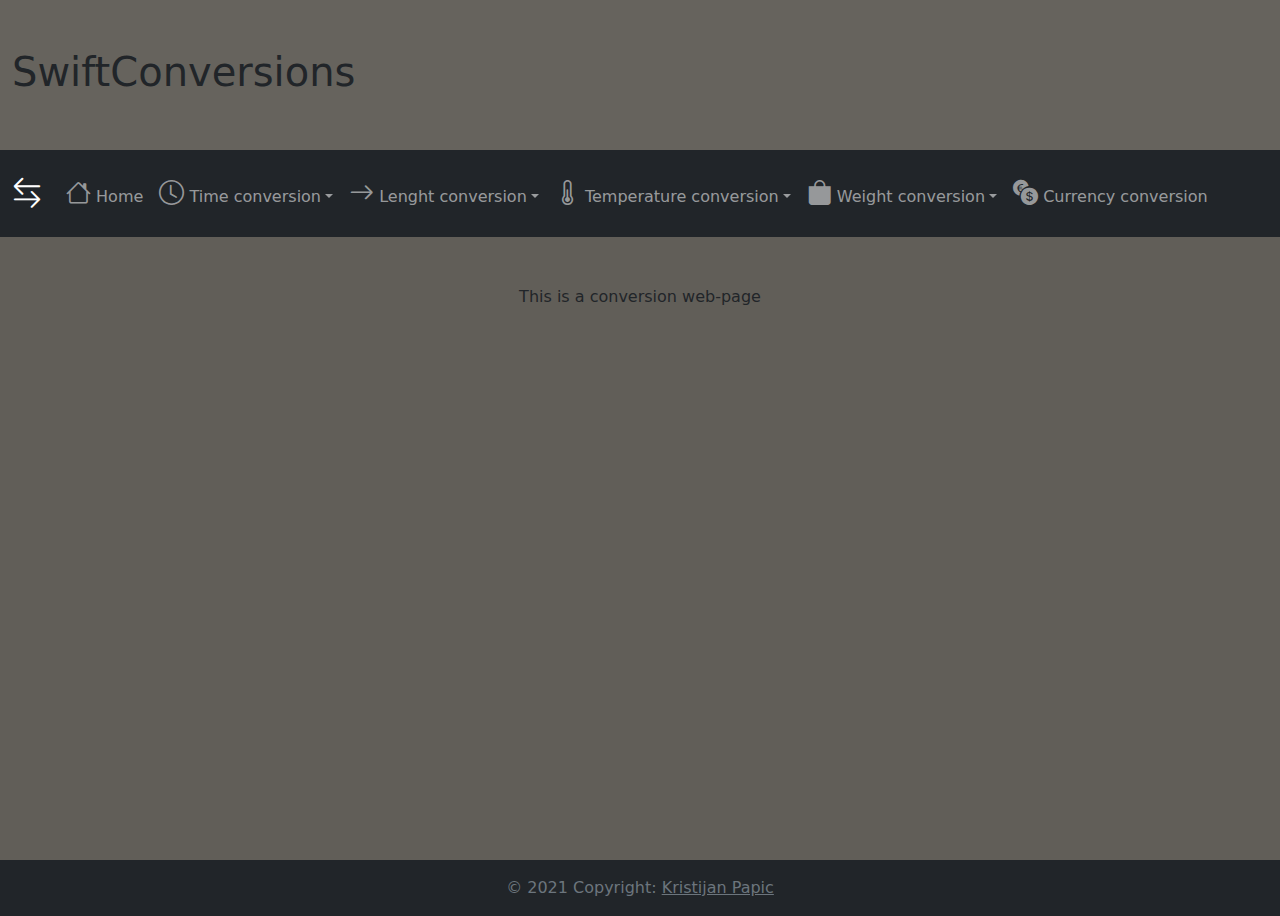
<file: index.html>
<!DOCTYPE html>

<html>
  <head>

    <title>SwiftConversions</title>
    <link
      href="https://cdn.jsdelivr.net/npm/bootstrap@5.1.2/dist/css/bootstrap.min.css"
      rel="stylesheet">
    <link rel="stylesheet" href="style.css">
    <link rel="stylesheet"
      href="https://cdn.jsdelivr.net/npm/bootstrap-icons@1.7.1/font/bootstrap-icons.css">
    <script
      src="https://cdn.jsdelivr.net/npm/bootstrap@5.1.2/dist/js/bootstrap.bundle.min.js"></script>
    <script
      src="https://ajax.googleapis.com/ajax/libs/jquery/3.5.1/jquery.min.js"></script>
  </head>
  <body>
    <div id="page-container">
      <div id="page content">

    <div id="nav-placeholder"></div>

    <script>
      $(function(){
        $("#nav-placeholder").load("nav.html");
      });
    </script>
    <div class="container-fluid mt-5">
      <div class="row">
        <div class="col text-center">
          This is a conversion web-page
        </div>
      </div>
    </div>
      </div>
    </div>

    <div id="footer-placeholder"></div>

    <script>
      $(function(){
        $("#footer-placeholder").load("footer.html");
      });
    </script>
  </body>
</html>
</file>
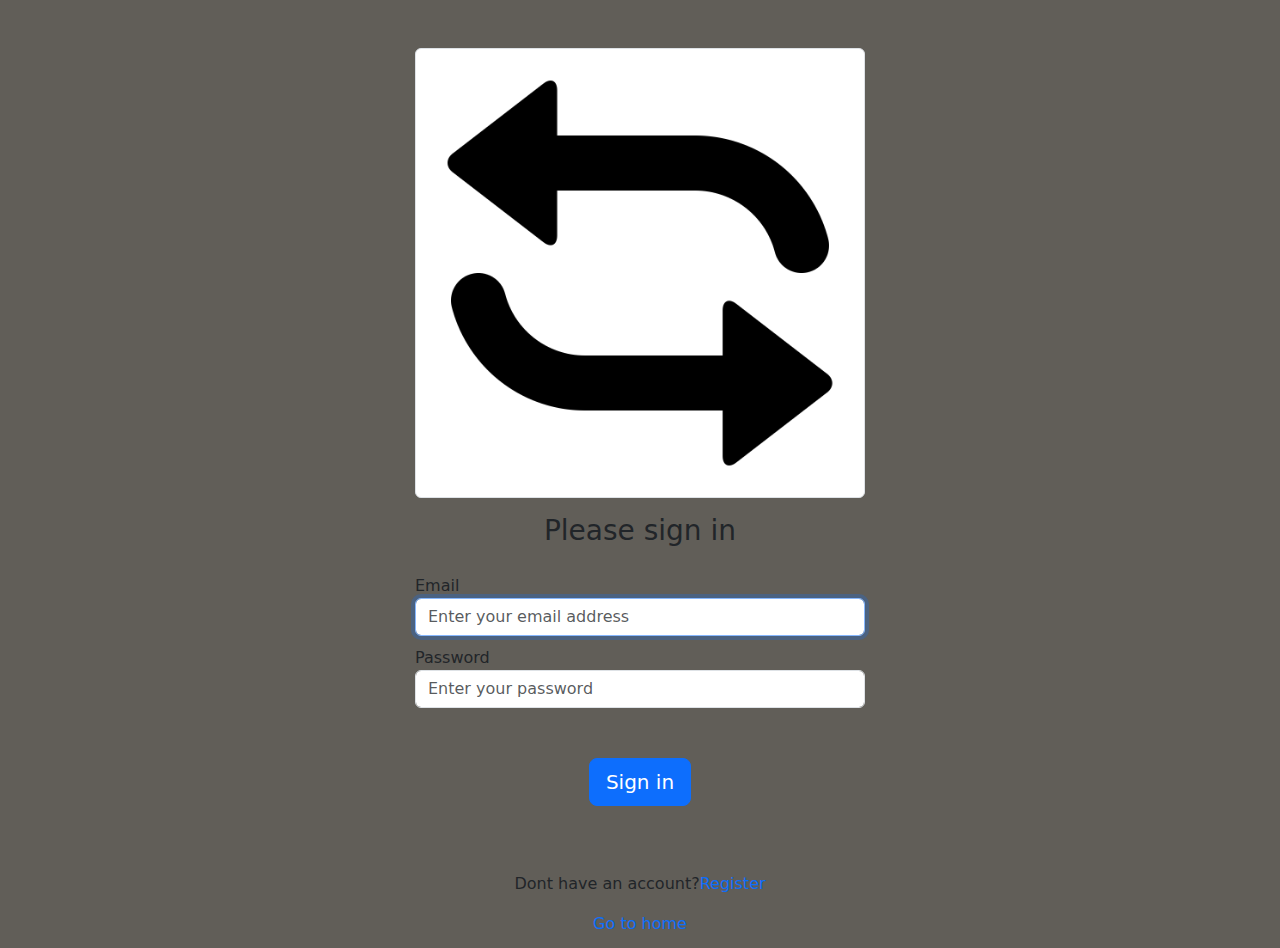
<file: login.html>
<!DOCTYPE html>

<html>
  <head>

    <title>SwiftConversions</title>
    <link
      href="https://cdn.jsdelivr.net/npm/bootstrap@5.1.2/dist/css/bootstrap.min.css"
      rel="stylesheet">
    <link rel="stylesheet" href="style.css">
    <link rel="stylesheet"
      href="https://cdn.jsdelivr.net/npm/bootstrap-icons@1.7.1/font/bootstrap-icons.css">
    <script
      src="https://cdn.jsdelivr.net/npm/bootstrap@5.1.2/dist/js/bootstrap.bundle.min.js"></script>
  </head>
  <body>
    <div class="container-fluid mt-5" id="login_con">
        <form id="form">
          <div class="text-center">
            <img class="img-thumbnail" src="loginlogo.png" id="login_img">
            <h1 class=" h3 mb-3 mt-3 font-weight-normal">Please sign in</h1>
          </div>
           
            <label for="email">Email</label>
            <input type="email" id="email" name="email" class="form-control" placeholder="Enter your email address" required autofocus>
            <label for="password">Password</label>
            <input type="password" id="password" name="password" class="form-control" placeholder="Enter your password" required>
            <div class="text-center">
                <button class="btn btn-lg btn-primary btn-block">Sign in</button>
            </div>
            <div class="mt-3 text-center" id="login_p">
            <p>Dont have an account?<a href="register.html">Register</a></p>
            </div>
            <div class="text-center mt-3">
                <p><a href="/Projekt/index.html">Go to home</a></p>
            </div>
        
            
        </form>
        </div>

  </body>
</html>
</file>
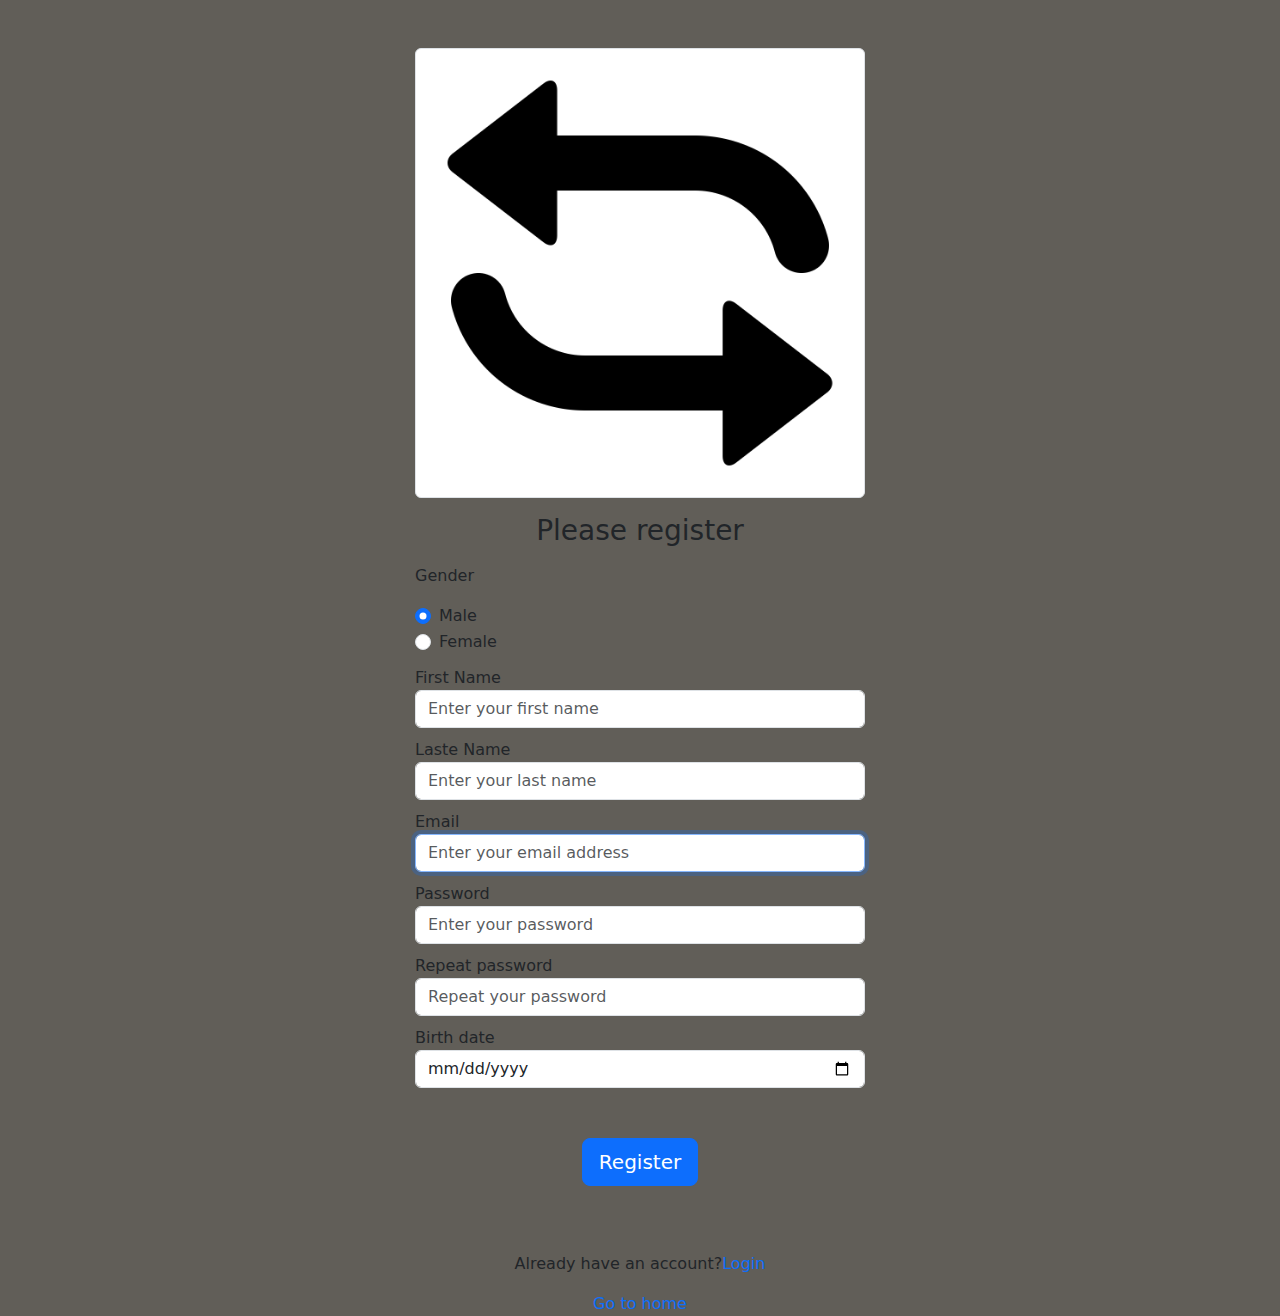
<file: register.html>
<!DOCTYPE html>

<html>
  <head>

    <title>SwiftConversions</title>
    <link
      href="https://cdn.jsdelivr.net/npm/bootstrap@5.1.2/dist/css/bootstrap.min.css"
      rel="stylesheet">
    <link rel="stylesheet" href="style.css">
    <link rel="stylesheet"
      href="https://cdn.jsdelivr.net/npm/bootstrap-icons@1.7.1/font/bootstrap-icons.css">
    <script
      src="https://cdn.jsdelivr.net/npm/bootstrap@5.1.2/dist/js/bootstrap.bundle.min.js"></script>
  </head>
  <body>
      <div class="container-fluid mt-5" id="login_con">
<form id="form">
  <div class="text-center">
    <img class="img-thumbnail" src="loginlogo.png" id="login_img">
    <h1 class=" h3 mb-3 mt-3 font-weight-normal">Please register</h1>
  </div>
    <p class="text-start">Gender</p>
    <div class="form-check text-start">
      <input type="radio" class="form-check-input" id="radio1" name="optradio" value="male" checked>Male
      <label class="form-check-label" for="radio1"></label>
    </div>
    <div class="form-check text-start">
      <input type="radio" class="form-check-input" id="radio2" name="optradio" value="female">Female
      <label class="form-check-label" for="radio2"></label>
    </div>
    <label for="f-name">First Name</label>
    <input type="text" id="f-name" name="f-name" class="form-control" placeholder="Enter your first name" required>
    <label for="l-name">Laste Name</label>
    <input type="text" id="l-name" name="l-name" class="form-control" placeholder="Enter your last name" required>
    <label for="email">Email</label>
    <input type="email" id="email" name="email" class="form-control" placeholder="Enter your email address" required autofocus>
    <label for="password">Password</label>
    <input type="password" id="password" name="password" class="form-control" placeholder="Enter your password" required>
    <label for="repeat_pass">Repeat password</label>
    <input type="password" id="repeat_pass" name="repeat_pass" class="form-control" placeholder="Repeat your password" required>
    <label for="birth_dat">Birth date</label>
    <input type="date" id="birth_dat" name="birth_dat" class="form-control" required>
    <div class="text-center">
        <button class="btn btn-lg btn-primary btn-block">Register</button>
    </div>
    <div class="mt-3 text-center" id="login_p">
    <p>Already have an account?<a href="login.html">Login</a></p>
    </div>
    <div class="text-center mt-3">
      <p><a href="/Projekt/index.html">Go to home</a></p>
  </div>
    
</form>
</div>

  </body>
</html>
</file>
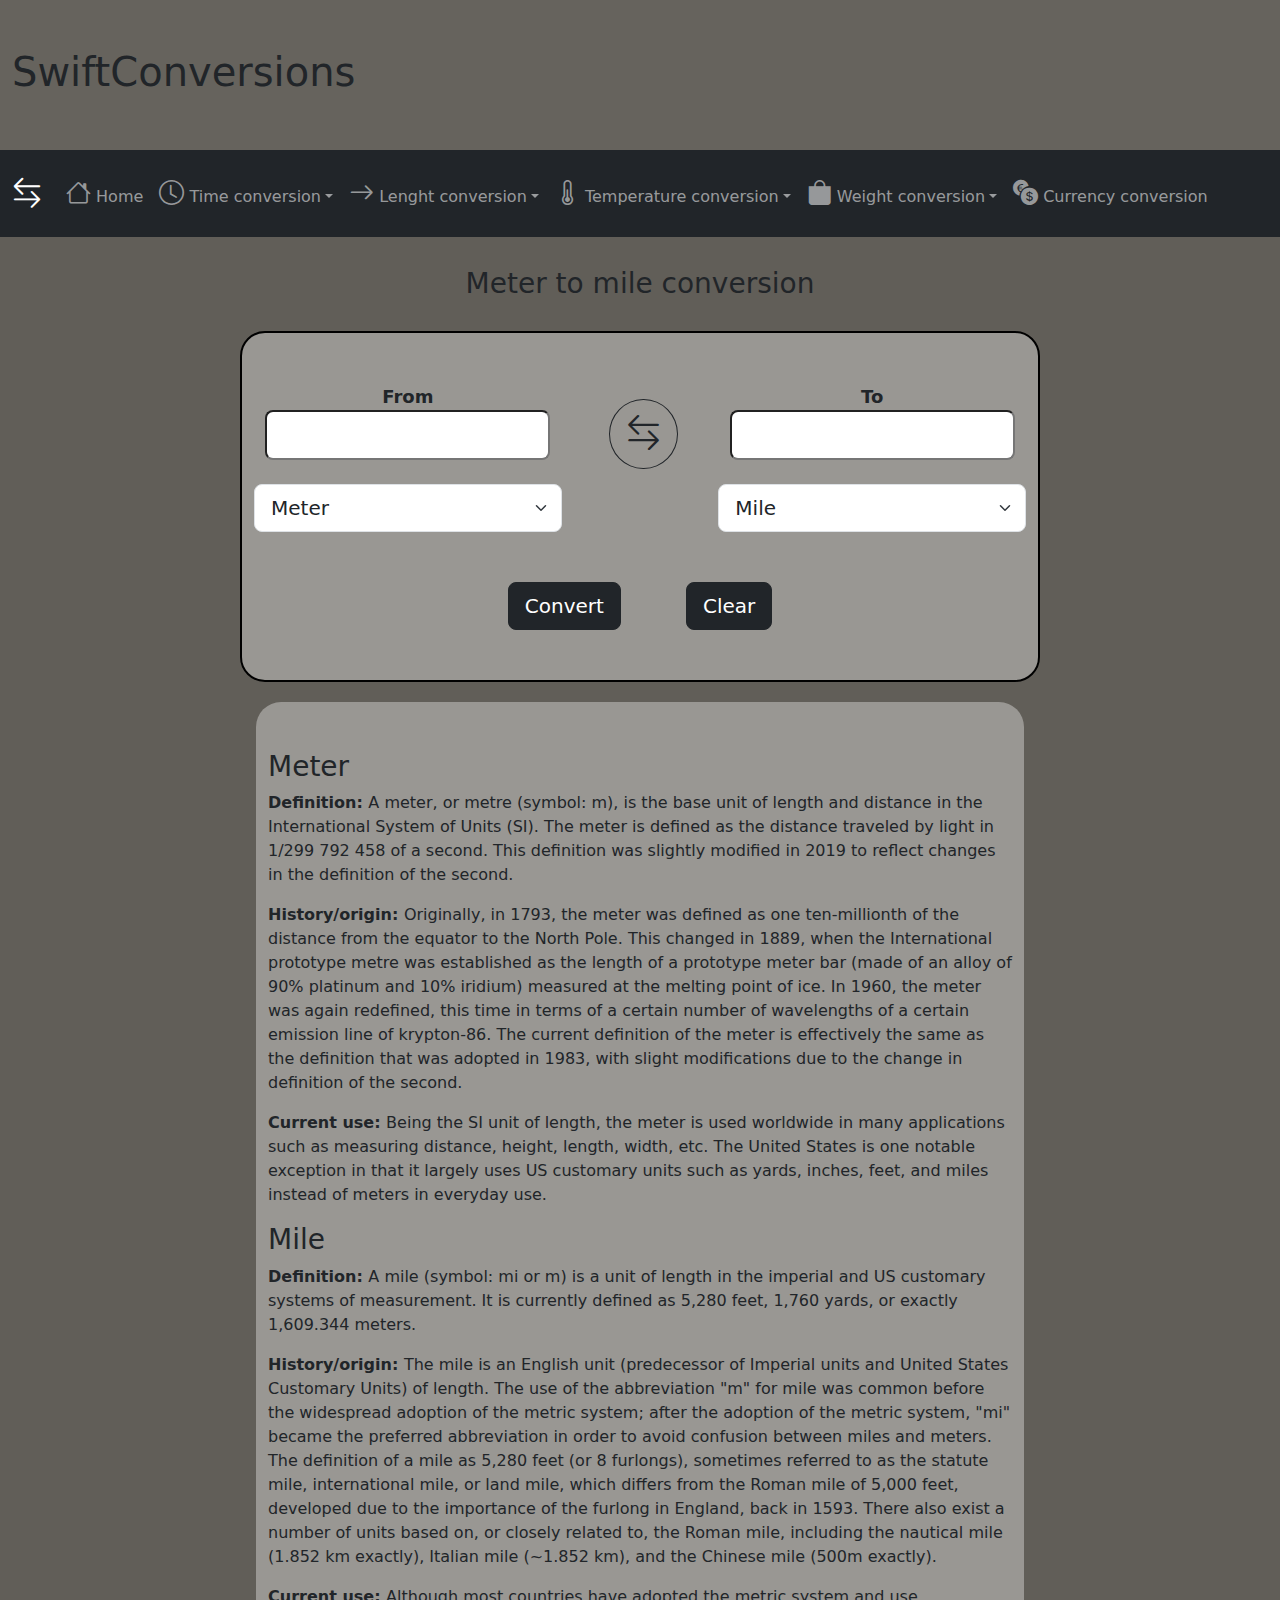
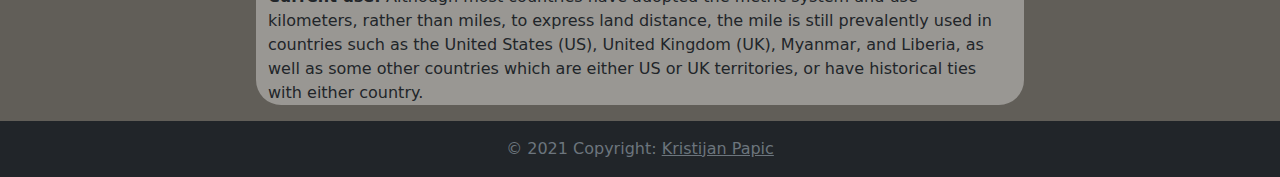
<file: Conversions/Leght/meter-miles.html>
<!DOCTYPE html>

<html>
    <head>
        <title>SwiftConversions</title>
        <link
            href="https://cdn.jsdelivr.net/npm/bootstrap@5.1.2/dist/css/bootstrap.min.css"
            rel="stylesheet">
        <link rel="stylesheet" href="../../style.css">
        <link rel="stylesheet"
            href="https://cdn.jsdelivr.net/npm/bootstrap-icons@1.7.1/font/bootstrap-icons.css">
        <script
            src="https://cdn.jsdelivr.net/npm/bootstrap@5.1.2/dist/js/bootstrap.bundle.min.js"></script>
        <script
            src="https://ajax.googleapis.com/ajax/libs/jquery/3.5.1/jquery.min.js"></script>
        
        <script>
          let previous_left_select = "";
      let previous_right_select = "";
      function left_change(select){
       if(previous_left_select != ""){
        $('#right_select option[value ="' + previous_left_select + '"]').prop("disabled", false);
      }
        $('#right_select option[value ="' + select.value + '"]').prop("disabled", true);
          previous_left_select = select.value;
        }

        function right_change(select){
          if(previous_right_select != ""){
            $('#left_select option[value ="' + previous_right_select + '"]').prop("disabled", false);
          }
          $('#left_select option[value ="' + select.value + '"]').prop("disabled", true);
          previous_right_select = select.value;
        }
          ratio = {m:1, km:1/1000, cm:100, mm:1000, micm:1/1000000, nm:1/1000000000, mile:0.000621371192, yard:1.0936133, foot:3.2808399, inch:39.370078};
          function convert(){
            let left_value = $("#left_input").val();
            let left_select = $("#left_select").val();
            let right_select = $("#right_select").val();
            if(left_select=="m"){
              $("#right_input").val((left_value * ratio[right_select]).toFixed(3));
            }
            else{
              left_value = left_value / ratio[left_select];
              $("#right_input").val((left_value * ratio[right_select]).toFixed(3));
            }
          }

          function reverse(){
            let left_select = $('#left_select').val();
            let right_select = $('#right_select').val();
            $('#left_select').val(right_select);
            $('#right_select').val(left_select);
            let left_value = $('#left_input').val();
            let right_value = $('#right_input').val();
            $('#left_input').val(right_value);
            $('#right_input').val(left_value);
          }
          
        </script>
    </head>
    <body>
      <div id="page-container">
        <div id="page-content">
        <div id="nav-placeholder"></div>

        <script>
      $(function(){
        $("#nav-placeholder").load("../../nav.html");
      });
    </script>
              <div class="row">
                <div class="col text-center">
                  <h3 id="con_title">Meter to mile conversion</h3>
                </div>
              </div>
              <div class="container-sm mx-auto" id="conversion-block">
                <form autocomplete="off" id="con_form">
                  <div class="row">
                    <div class="col-sm-5" align="center">
                      <label class="control-label" for="left_input" id="left_input_label">From</label>
                      <input type="number" class="form-control-lg mb-4" id="left_input">
    
                      <select class="form-select form-select-lg" id="left_select" onchange="left_change(this);">
                        <option selected value="m">Meter</option>
                        <option value="km">Kilometer</option>
                        <option value="cm">Centimeter</option>
                        <option value="mm">Milimeter</option>
                        <option value="micm">Micrometer</option>
                        <option value="nm">NanoMeter</option>
                        <option value="mile">Mile</option>
                        <option value="yard">Yard</option>
                        <option value="foot">Foot</option>
                        <option value="inch">Inch</option>
                      </select>
    
                    </div>
                    <div class="col-sm-2 text-center" id="glyph_col">
                      <button type="button" onclick="reverse();" class="btn btn-lg btn-outline-dark rounded-circle mt-3 ms-3 me-2"><i class="bi bi-arrow-left-right" id="con_glyph"></i></button>
                    </div>
    
                    <div class="col-sm-5" align="center">
                      <label for="right_input" id="right_input_label">To</label>
                      <input type="number" class="form-control-lg mb-4" id="right_input"
                        readonly step=".01">
    
                      <select class="form-select form-select-lg" id="right_select" onchange="right_change(this);">
                        <option value="m">Meter</option>
                        <option value="km">Kilometer</option>
                        <option value="cm">Centimeter</option>
                        <option value="mm">Milimeter</option>
                        <option value="micm">Micrometer</option>
                        <option value="nm">NanoMeter</option>
                        <option selected value="mile">Mile</option>
                        <option value="yard">Yard</option>
                        <option value="foot">Foot</option>
                        <option value="inch">Inch</option>
                      </select>
                    </div>
                  </div>
    
                  <div class="text-center" id="buttons">
                    <button type="button" class="btn btn-dark btn-lg"
                      onclick="convert()">Convert</button>
                    <button type="reset" class="btn btn-dark btn-lg">Clear</button>
                  </div>
                </form>
              </div>
  <div class="container-fluid pt-5" id="con-desc">
    <div>
    <h3>Meter</h3>
    <p>
      <b>Definition: </b>A meter, or metre (symbol: m), is the base unit of length and distance in the International System of Units (SI). The meter is defined as the distance traveled by light in 1/299 792 458 of a second. This definition was slightly modified in 2019 to reflect changes in the definition of the second.
    </p>
    <p>
      <b>History/origin: </b>Originally, in 1793, the meter was defined as one ten-millionth of the distance from the equator to the North Pole. This changed in 1889, when the International prototype metre was established as the length of a prototype meter bar (made of an alloy of 90% platinum and 10% iridium) measured at the melting point of ice. In 1960, the meter was again redefined, this time in terms of a certain number of wavelengths of a certain emission line of krypton-86. The current definition of the meter is effectively the same as the definition that was adopted in 1983, with slight modifications due to the change in definition of the second.
    </p>
    <p>
      <b>Current use: </b>Being the SI unit of length, the meter is used worldwide in many applications such as measuring distance, height, length, width, etc. The United States is one notable exception in that it largely uses US customary units such as yards, inches, feet, and miles instead of meters in everyday use.
    </p>
  </div>
  <div>
    <h3>Mile</h3>
    <p>
      <b>Definition: </b>A mile (symbol: mi or m) is a unit of length in the imperial and US customary systems of measurement. It is currently defined as 5,280 feet, 1,760 yards, or exactly 1,609.344 meters.
    </p>
    <p>
      <b>History/origin: </b>The mile is an English unit (predecessor of Imperial units and United States Customary Units) of length. The use of the abbreviation "m" for mile was common before the widespread adoption of the metric system; after the adoption of the metric system, "mi" became the preferred abbreviation in order to avoid confusion between miles and meters. The definition of a mile as 5,280 feet (or 8 furlongs), sometimes referred to as the statute mile, international mile, or land mile, which differs from the Roman mile of 5,000 feet, developed due to the importance of the furlong in England, back in 1593. There also exist a number of units based on, or closely related to, the Roman mile, including the nautical mile (1.852 km exactly), Italian mile (~1.852 km), and the Chinese mile (500m exactly).
    </p>
    <p>
      <b>Current use: </b> Although most countries have adopted the metric system and use kilometers, rather than miles, to express land distance, the mile is still prevalently used in countries such as the United States (US), United Kingdom (UK), Myanmar, and Liberia, as well as some other countries which are either US or UK territories, or have historical ties with either country.
    </p>
  </div>
  </div>
</div>
</div>  
    


        <div id="footer-placeholder"></div>

        <script>
      $(function(){
        $("#footer-placeholder").load("../../footer.html");
      });
    </script>
    </body>
</html>
</file>
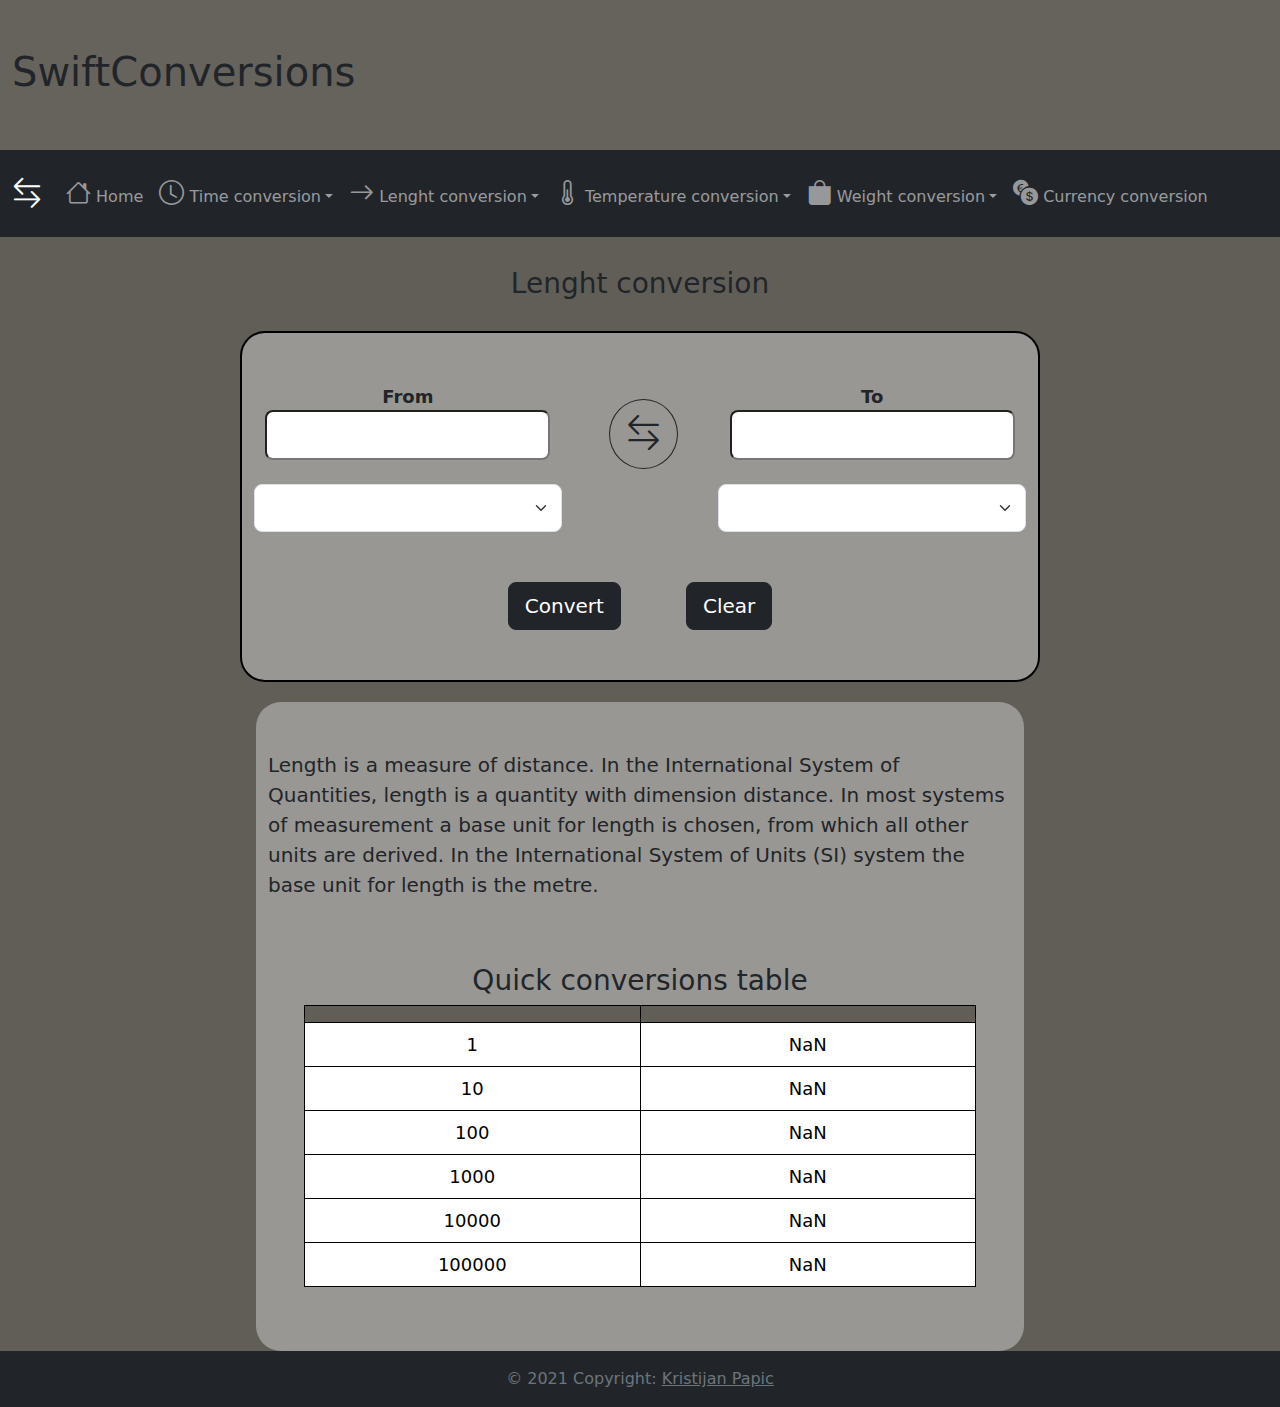
<file: Conversions/Lenght/lenght.html>
<!DOCTYPE html>

<html>
    <head>
        <title>SwiftConversions</title>
        <link
            href="https://cdn.jsdelivr.net/npm/bootstrap@5.1.2/dist/css/bootstrap.min.css"
            rel="stylesheet">
        <link rel="stylesheet" href="../../style.css">
        <link rel="stylesheet"
            href="https://cdn.jsdelivr.net/npm/bootstrap-icons@1.7.1/font/bootstrap-icons.css">
        <script
            src="https://cdn.jsdelivr.net/npm/bootstrap@5.1.2/dist/js/bootstrap.bundle.min.js"></script>
        <script
            src="https://ajax.googleapis.com/ajax/libs/jquery/3.5.1/jquery.min.js"></script>
        
        <script>
          let previous_left_select = "";
      let previous_right_select = "";
      function left_change(select){
        $('#right_input').val("");
       if(previous_left_select != ""){
        $('#right_select option[value ="' + previous_left_select + '"]').prop("disabled", false);
      }
        let select_value= $('#left_select').val()
        $('#right_select option[value ="' + select_value + '"]').prop("disabled", true);
          previous_left_select = select_value;

        }

        function right_change(select){
          $('#right_input').val("");
          if(previous_right_select != ""){
            $('#left_select option[value ="' + previous_right_select + '"]').prop("disabled", false);
          }
           let select_value= $('#right_select').val()
          $('#left_select option[value ="' + select_value + '"]').prop("disabled", true);
          previous_right_select = select_value;
        }
          ratio = {m:1, km:1/1000, cm:100, mm:1000, micm:1/1000000, nm:1/1000000000, mile:0.000621371192, yard:1.0936133, foot:3.2808399, inch:39.370078};
          function convert(input){
            let left_select = $("#left_select").val();
            let right_select = $("#right_select").val();
            if(left_select=="m"){
              return (input * ratio[right_select]).toFixed(6);
            }
            else{
              input = input / ratio[left_select];
              return (input * ratio[right_select]).toFixed(6);
            }
          }
          function convertToField(){
            result = convert($('#left_input').val());
            $('#right_input').val(result);
          }

          function reverse(){
            let left_select = $('#left_select').val();
            let right_select = $('#right_select').val();
            $('#left_select').val(right_select);
            $('#right_select').val(left_select);
            let left_value = $('#left_input').val();
            let right_value = $('#right_input').val();
            $('#left_input').val(right_value);
            $('#right_input').val(left_value);
            right_change();
            left_change();
            fill_table();
          }

          let params = new URLSearchParams(window.location.search);
          function select_params(){
            $('#left_select').val(params.get("from"));
            left_change($('#left_select'));
            $('#right_select').val(params.get("to"));
            right_change($('#right_select'));
          }
           
          
        </script>
    </head>
    <body onload="select_params();fill_table()">
      <div id="page-container">
        <div id="page-content">
        <div id="nav-placeholder"></div>

        <script>
      $(function(){
        $("#nav-placeholder").load("../../nav.html");
      });
    </script>
              <div class="row">
                <div class="col text-center">
                  <h3 id="con_title">Lenght conversion</h3>
                </div>
              </div>
              <div class="container-sm mx-auto" id="conversion-block">
                <form autocomplete="off" id="con_form">
                  <div class="row">
                    <div class="col-sm-5" align="center">
                      <label class="control-label" for="left_input" id="left_input_label">From</label>
                      <input type="number" class="form-control-lg mb-4" id="left_input">
    
                      <select class="form-select form-select-lg" id="left_select" onchange="left_change();fill_table();">
                        <option selected value="m">Meter</option>
                        <option value="km">Kilometer</option>
                        <option value="cm">Centimeter</option>
                        <option value="mm">Milimeter</option>
                        <option value="micm">Micrometer</option>
                        <option value="nm">NanoMeter</option>
                        <option value="mile">Mile</option>
                        <option value="yard">Yard</option>
                        <option value="foot">Foot</option>
                        <option value="inch">Inch</option>
                      </select>
    
                    </div>
                    <div class="col-sm-2 text-center" id="glyph_col">
                      <button type="button" onclick="reverse();" class="btn btn-lg btn-outline-dark rounded-circle mt-3 ms-3 me-2"><i class="bi bi-arrow-left-right" id="con_glyph"></i></button>
                    </div>
    
                    <div class="col-sm-5" align="center">
                      <label for="right_input" id="right_input_label">To</label>
                      <input type="number" class="form-control-lg mb-4" id="right_input"
                        readonly step=".01">
    
                      <select class="form-select form-select-lg" id="right_select" onchange="right_change();fill_table();">
                        <option value="m">Meter</option>
                        <option selected value="km">Kilometer</option>
                        <option value="cm">Centimeter</option>
                        <option value="mm">Milimeter</option>
                        <option value="micm">Micrometer</option>
                        <option value="nm">NanoMeter</option>
                        <option value="mile">Mile</option>
                        <option value="yard">Yard</option>
                        <option value="foot">Foot</option>
                        <option value="inch">Inch</option>
                      </select>
                    </div>
                  </div>
    
                  <div class="text-center" id="buttons">
                    <button type="button" class="btn btn-dark btn-lg"
                      onclick="convertToField()">Convert</button>
                    <button type="reset" class="btn btn-dark btn-lg">Clear</button>
                  </div>
                </form>
              </div>
  <div class="container-fluid pt-5" id="con-desc">
    <div class="row">
      <p class="lead">
      <b>Length</b> is a measure of distance. In the International System of Quantities, length is a quantity with dimension distance. In most systems of measurement a base unit for length is chosen, from which all other units are derived. In the International System of Units (SI) system the base unit for length is the metre.
    </p>
    </div>
    <div class="row p-5">
      <h3 class="text-center">Quick conversions table</h3>
    <table class="table table-bordered text-center" id="con_table">
      
        <tr>
          <th class="w-50" id="table_from"></th>
          <th class="w-50" id="table_to"></th>
        </tr>

    
    </table>
    <script>
      function fill_table(){
        $("#con_table td").remove();
        $('#table_from').text($('#left_select option:selected').text());
        $('#table_to').text($('#right_select option:selected').text());
        for (let i = 0; i<6; i++){
          $("<tr><td>" + Math.pow(10,i) + "</td><td>" + convert(Math.pow(10,i)) + "</td</tr>").appendTo("#con_table")
        }
      }
    </script>
    </div>
  </div>
</div>
</div>  
    


        <div id="footer-placeholder"></div>

        <script>
      $(function(){
        $("#footer-placeholder").load("../../footer.html");
      });
    </script>
    </body>
</html>
</file>
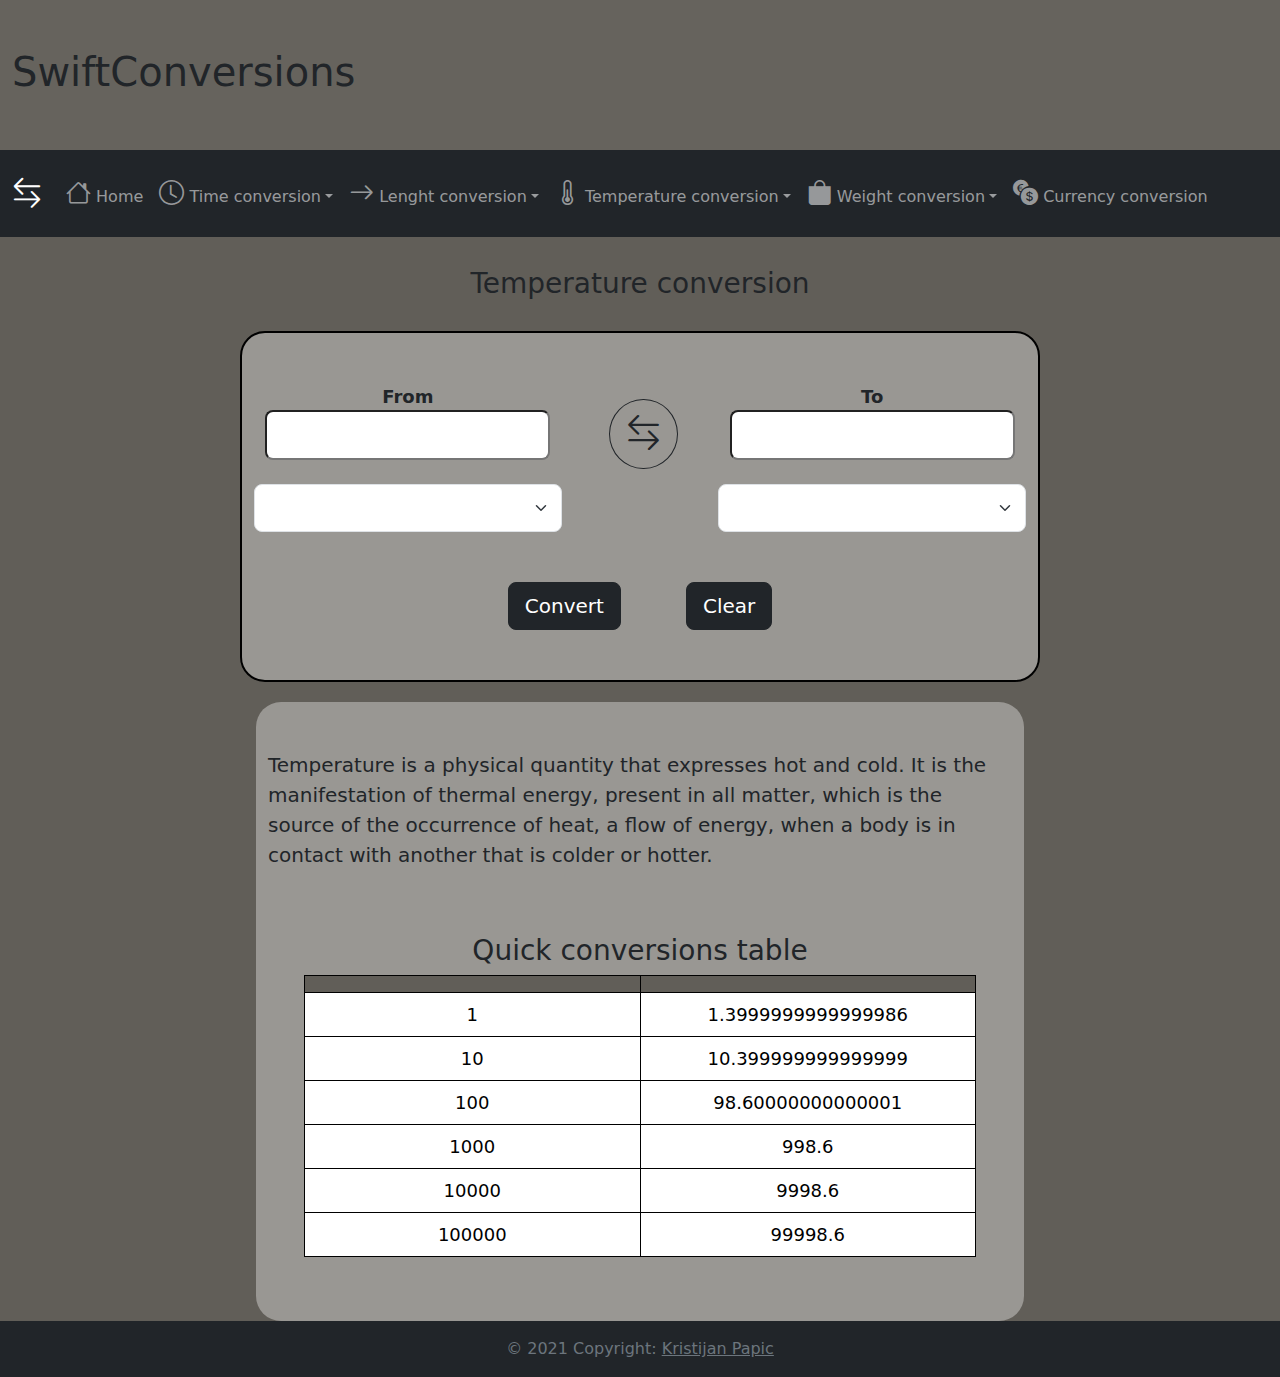
<file: Conversions/Temperature/temperature.html>
<!DOCTYPE html>

<html>
    <head>
        <title>SwiftConversions</title>
        <link
            href="https://cdn.jsdelivr.net/npm/bootstrap@5.1.2/dist/css/bootstrap.min.css"
            rel="stylesheet">
        <link rel="stylesheet" href="../../style.css">
        <link rel="stylesheet"
            href="https://cdn.jsdelivr.net/npm/bootstrap-icons@1.7.1/font/bootstrap-icons.css">
        <script
            src="https://cdn.jsdelivr.net/npm/bootstrap@5.1.2/dist/js/bootstrap.bundle.min.js"></script>
        <script
            src="https://ajax.googleapis.com/ajax/libs/jquery/3.5.1/jquery.min.js"></script>
        
        <script>
          let previous_left_select = "";
      let previous_right_select = "";
      function left_change(select){
        $('#right_input').val("");
       if(previous_left_select != ""){
        $('#right_select option[value ="' + previous_left_select + '"]').prop("disabled", false);
      }
        let select_value= $('#left_select').val()
        $('#right_select option[value ="' + select_value + '"]').prop("disabled", true);
          previous_left_select = select_value;

        }

        function right_change(select){
          $('#right_input').val("");
          if(previous_right_select != ""){
            $('#left_select option[value ="' + previous_right_select + '"]').prop("disabled", false);
          }
           let select_value= $('#right_select').val()
          $('#left_select option[value ="' + select_value + '"]').prop("disabled", true);
          previous_right_select = select_value;
        }

          function toCelsius(input_value, input_type){
            if(input_type == "celsius"){
              return input_value;
            }
            else if(input_type == "kelvin"){
              return input_value - 273.15;
            }
            else{
              return (input_value - 32)/1.8;
            }
          }
          function convert(input_value){
            input_value = parseInt(toCelsius(input_value,$('#left_select').val()));
            output_type = $('#right_select').val();
            if(output_type == "kelvin"){
              return input_value + 273.15; 
            }
            else {
              return (input_value * 1.8) + 32 
            }
          }
          function convertToField(){
            result = convert($('#left_input').val());
            $('#right_input').val(result);
          }
          

          function reverse(){
            let left_select = $('#left_select').val();
            let right_select = $('#right_select').val();
            $('#left_select').val(right_select);
            $('#right_select').val(left_select);
            let left_value = $('#left_input').val();
            let right_value = $('#right_input').val();
            $('#left_input').val(right_value);
            $('#right_input').val(left_value);
            right_change();
            left_change();
            fill_table();
          }

          let params = new URLSearchParams(window.location.search);
          function select_params(){
            $('#left_select').val(params.get("from"));
            left_change($('#left_select'));
            $('#right_select').val(params.get("to"));
            right_change($('#right_select'));
          }
           
          
        </script>
    </head>
    <body onload="select_params();fill_table()">
      <div id="page-container">
        <div id="page-content">
        <div id="nav-placeholder"></div>

        <script>
      $(function(){
        $("#nav-placeholder").load("../../nav.html");
      });
    </script>
              <div class="row">
                <div class="col text-center">
                  <h3 id="con_title">Temperature conversion</h3>
                </div>
              </div>
              <div class="container-sm mx-auto" id="conversion-block">
                <form autocomplete="off" id="con_form">
                  <div class="row">
                    <div class="col-sm-5" align="center">
                      <label class="control-label" for="left_input" id="left_input_label">From</label>
                      <input type="number" class="form-control-lg mb-4" id="left_input">
    
                      <select class="form-select form-select-lg" id="left_select" onchange="left_change();fill_table();">
                        <option selected value="celsius">Celsius</option>
                        <option value="kelvin">Kelvin</option>
                        <option value="fahrenheit">Fahrenheit</option>
                      </select>
    
                    </div>
                    <div class="col-sm-2 text-center" id="glyph_col">
                      <button type="button" onclick="reverse();" class="btn btn-lg btn-outline-dark rounded-circle mt-3 ms-3 me-2"><i class="bi bi-arrow-left-right" id="con_glyph"></i></button>
                    </div>
    
                    <div class="col-sm-5" align="center">
                      <label for="right_input" id="right_input_label">To</label>
                      <input type="number" class="form-control-lg mb-4" id="right_input"
                        readonly step=".01">
    
                      <select class="form-select form-select-lg" id="right_select" onchange="right_change();fill_table();">
                        <option value="celsius">Celsius</option>
                        <option selected value="kelvin">Kelvin</option>
                        <option value="fahrenheit">Fahrenheit</option>
                      </select>
                    </div>
                  </div>
    
                  <div class="text-center" id="buttons">
                    <button type="button" class="btn btn-dark btn-lg"
                      onclick="convertToField()">Convert</button>
                    <button type="reset" class="btn btn-dark btn-lg">Clear</button>
                  </div>
                </form>
              </div>
  <div class="container-fluid pt-5" id="con-desc">
    <div class="row">
      <p class="lead">
      <b>Temperature</b> is a physical quantity that expresses hot and cold. It is the manifestation of thermal energy, present in all matter, which is the source of the occurrence of heat, a flow of energy, when a body is in contact with another that is colder or hotter.
    </p>
    </div>
    <div class="row p-5">
      <h3 class="text-center">Quick conversions table</h3>
    <table class="table table-bordered text-center" id="con_table">
      
        <tr>
          <th class="w-50" id="table_from"></th>
          <th class="w-50" id="table_to"></th>
        </tr>

    
    </table>
    <script>
      function fill_table(){
        $("#con_table td").remove();
        $('#table_from').text($('#left_select option:selected').text());
        $('#table_to').text($('#right_select option:selected').text());
        for (let i = 0; i<6; i++){
          $("<tr><td>" + Math.pow(10,i) + "</td><td>" + convert(Math.pow(10,i)) + "</td</tr>").appendTo("#con_table")
        }
      }
    </script>
    </div>
  </div>
</div>
</div>  
    


        <div id="footer-placeholder"></div>

        <script>
      $(function(){
        $("#footer-placeholder").load("../../footer.html");
      });
    </script>
    </body>
</html>
</file>
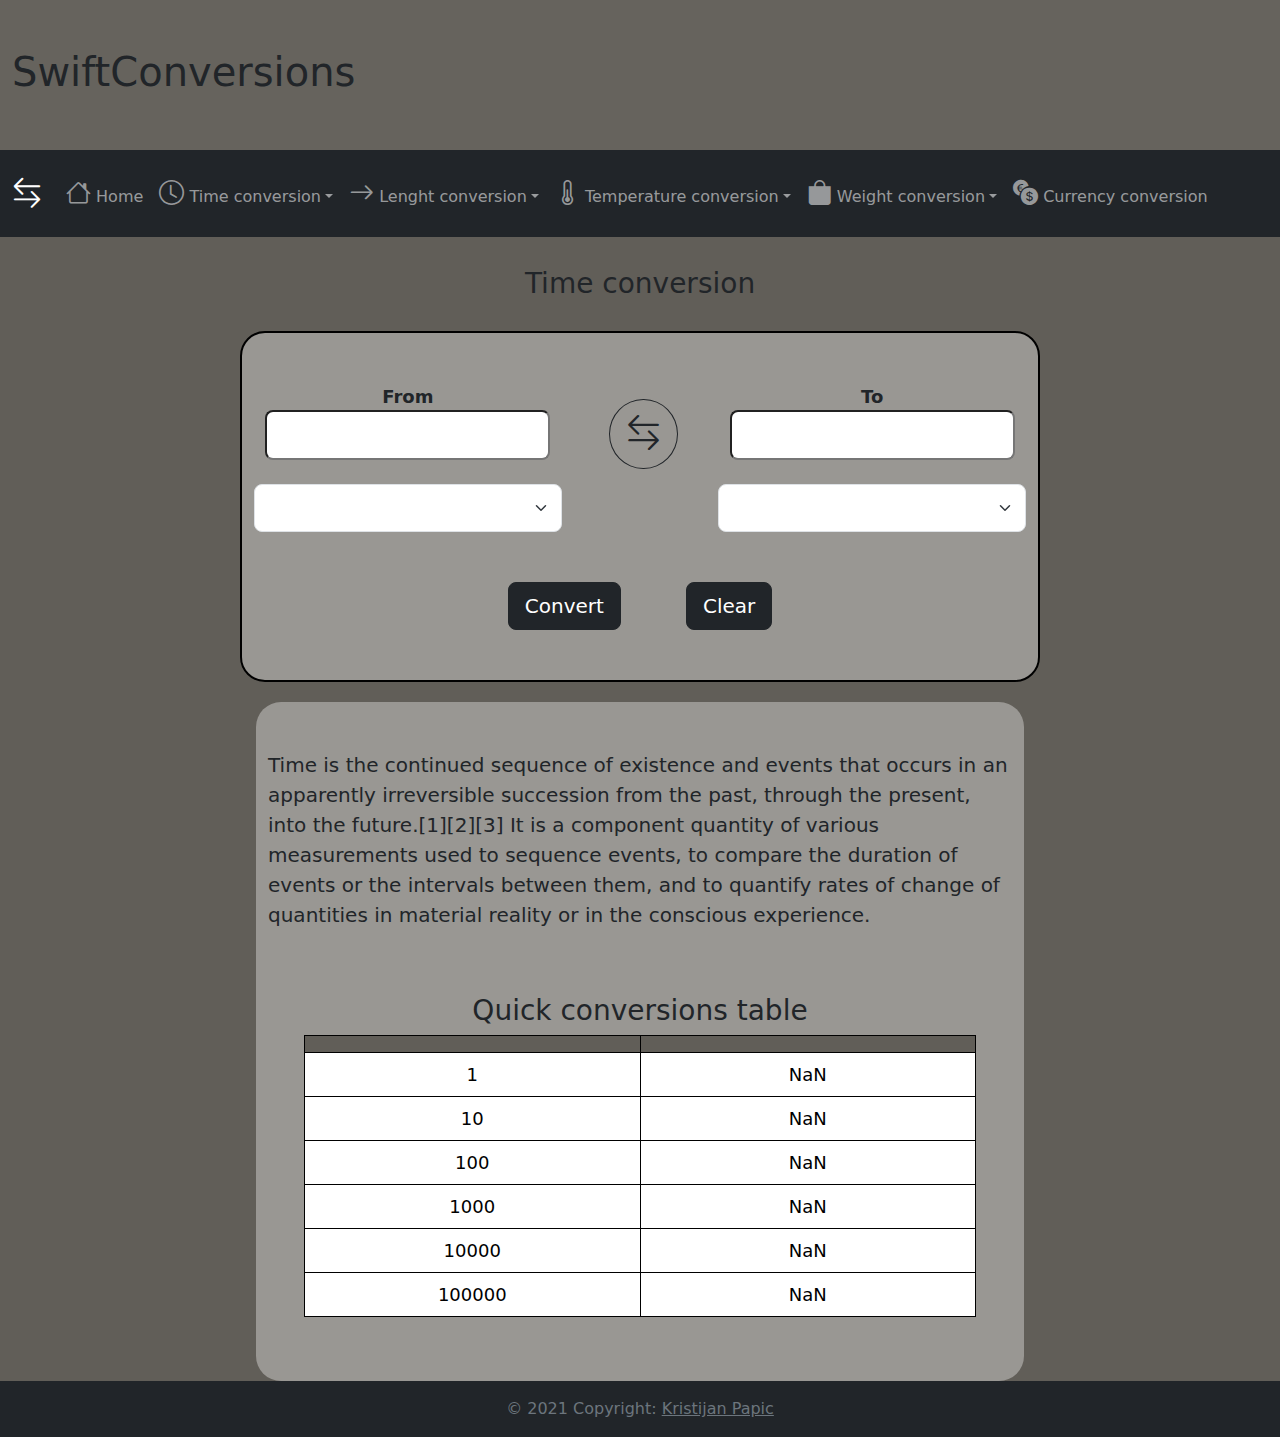
<file: Conversions/Time/time.html>
<!DOCTYPE html>

<html>
    <head>
        <title>SwiftConversions</title>
        <link
            href="https://cdn.jsdelivr.net/npm/bootstrap@5.1.2/dist/css/bootstrap.min.css"
            rel="stylesheet">
        <link rel="stylesheet" href="../../style.css">
        <link rel="stylesheet"
            href="https://cdn.jsdelivr.net/npm/bootstrap-icons@1.7.1/font/bootstrap-icons.css">
        <script
            src="https://cdn.jsdelivr.net/npm/bootstrap@5.1.2/dist/js/bootstrap.bundle.min.js"></script>
        <script
            src="https://ajax.googleapis.com/ajax/libs/jquery/3.5.1/jquery.min.js"></script>
        
        <script>
          let previous_left_select = "";
      let previous_right_select = "";
      function left_change(select){
        $('#right_input').val("");
       if(previous_left_select != ""){
        $('#right_select option[value ="' + previous_left_select + '"]').prop("disabled", false);
      }
        let select_value= $('#left_select').val()
        $('#right_select option[value ="' + select_value + '"]').prop("disabled", true);
          previous_left_select = select_value;

        }

        function right_change(select){
          $('#right_input').val("");
          if(previous_right_select != ""){
            $('#left_select option[value ="' + previous_right_select + '"]').prop("disabled", false);
          }
           let select_value= $('#right_select').val()
          $('#left_select option[value ="' + select_value + '"]').prop("disabled", true);
          previous_right_select = select_value;
        }
          ratio = {s:1, milS:1000, micS:1000000, ns:1000000000, ps:1000000000000, min:0.0166666667, hr:0.0002777778, dy:0.0000115741, week:0.0000016534, month:0.000000380257, year:0.000000031688};
          function convert(input){
            let left_select = $("#left_select").val();
            let right_select = $("#right_select").val();
            if(left_select=="m"){
              return (input * ratio[right_select]).toFixed(6);
            }
            else{
              input = input / ratio[left_select];
              return (input * ratio[right_select]).toFixed(6);
            }
          }
          function convertToField(){
            result = convert($('#left_input').val());
            $('#right_input').val(result);
          }

          function reverse(){
            let left_select = $('#left_select').val();
            let right_select = $('#right_select').val();
            $('#left_select').val(right_select);
            $('#right_select').val(left_select);
            let left_value = $('#left_input').val();
            let right_value = $('#right_input').val();
            $('#left_input').val(right_value);
            $('#right_input').val(left_value);
            right_change();
            left_change();
            fill_table();
          }

          let params = new URLSearchParams(window.location.search);
          function select_params(){
            $('#left_select').val(params.get("from"));
            left_change($('#left_select'));
            $('#right_select').val(params.get("to"));
            right_change($('#right_select'));
          }
           
          
        </script>
    </head>
    <body onload="select_params();fill_table()">
      <div id="page-container">
        <div id="page-content">
        <div id="nav-placeholder"></div>

        <script>
      $(function(){
        $("#nav-placeholder").load("../../nav.html");
      });
    </script>
              <div class="row">
                <div class="col text-center">
                  <h3 id="con_title">Time conversion</h3>
                </div>
              </div>
              <div class="container-sm mx-auto" id="conversion-block">
                <form autocomplete="off" id="con_form">
                  <div class="row">
                    <div class="col-sm-5" align="center">
                      <label class="control-label" for="left_input" id="left_input_label">From</label>
                      <input type="number" class="form-control-lg mb-4" id="left_input">
    
                      <select class="form-select form-select-lg" id="left_select" onchange="left_change();fill_table();">
                        <option selected value="s">Second</option>
                        <option value="milS">Millisecond</option>
                        <option value="micS">Microsecond</option>
                        <option value="ns">Nanosecond</option>
                        <option value="ps">Picosecond</option>
                        <option value="min">Minute</option>
                        <option value="hr">Hour</option>
                        <option value="dy">Day</option>
                        <option value="week">Week</option>
                        <option value="month">Month</option>
                        <option value="year">Year</option>
                      </select>
    
                    </div>
                    <div class="col-sm-2 text-center" id="glyph_col">
                      <button type="button" onclick="reverse();" class="btn btn-lg btn-outline-dark rounded-circle mt-3 ms-3 me-2"><i class="bi bi-arrow-left-right" id="con_glyph"></i></button>
                    </div>
    
                    <div class="col-sm-5" align="center">
                      <label for="right_input" id="right_input_label">To</label>
                      <input type="number" class="form-control-lg mb-4" id="right_input"
                        readonly step=".01">
    
                      <select class="form-select form-select-lg" id="right_select" onchange="right_change();fill_table();">
                        <option value="s">Second</option>
                        <option select value="milS">Millisecond</option>
                        <option value="micS">Microsecond</option>
                        <option value="ns">Nanosecond</option>
                        <option value="ps">Picosecond</option>
                        <option value="min">Minute</option>
                        <option value="hr">Hour</option>
                        <option value="dy">Day</option>
                        <option value="week">Week</option>
                        <option value="month">Month</option>
                        <option value="year">Year</option>
                      </select>
                    </div>
                  </div>
    
                  <div class="text-center" id="buttons">
                    <button type="button" class="btn btn-dark btn-lg"
                      onclick="convertToField()">Convert</button>
                    <button type="reset" class="btn btn-dark btn-lg">Clear</button>
                  </div>
                </form>
              </div>
  <div class="container-fluid pt-5" id="con-desc">
    <div class="row">
      <p class="lead">
      <b>Time</b> is the continued sequence of existence and events that occurs in an apparently irreversible succession from the past, through the present, into the future.[1][2][3] It is a component quantity of various measurements used to sequence events, to compare the duration of events or the intervals between them, and to quantify rates of change of quantities in material reality or in the conscious experience.
    </p>
    </div>
    <div class="row p-5">
      <h3 class="text-center">Quick conversions table</h3>
    <table class="table table-bordered text-center" id="con_table">
      
        <tr>
          <th class="w-50" id="table_from"></th>
          <th class="w-50" id="table_to"></th>
        </tr>

    
    </table>
    <script>
      function fill_table(){
        $("#con_table td").remove();
        $('#table_from').text($('#left_select option:selected').text());
        $('#table_to').text($('#right_select option:selected').text());
        for (let i = 0; i<6; i++){
          $("<tr><td>" + Math.pow(10,i) + "</td><td>" + convert(Math.pow(10,i)) + "</td</tr>").appendTo("#con_table")
        }
      }
    </script>
    </div>
  </div>
</div>
</div>  
    


        <div id="footer-placeholder"></div>

        <script>
      $(function(){
        $("#footer-placeholder").load("../../footer.html");
      });
    </script>
    </body>
</html>
</file>
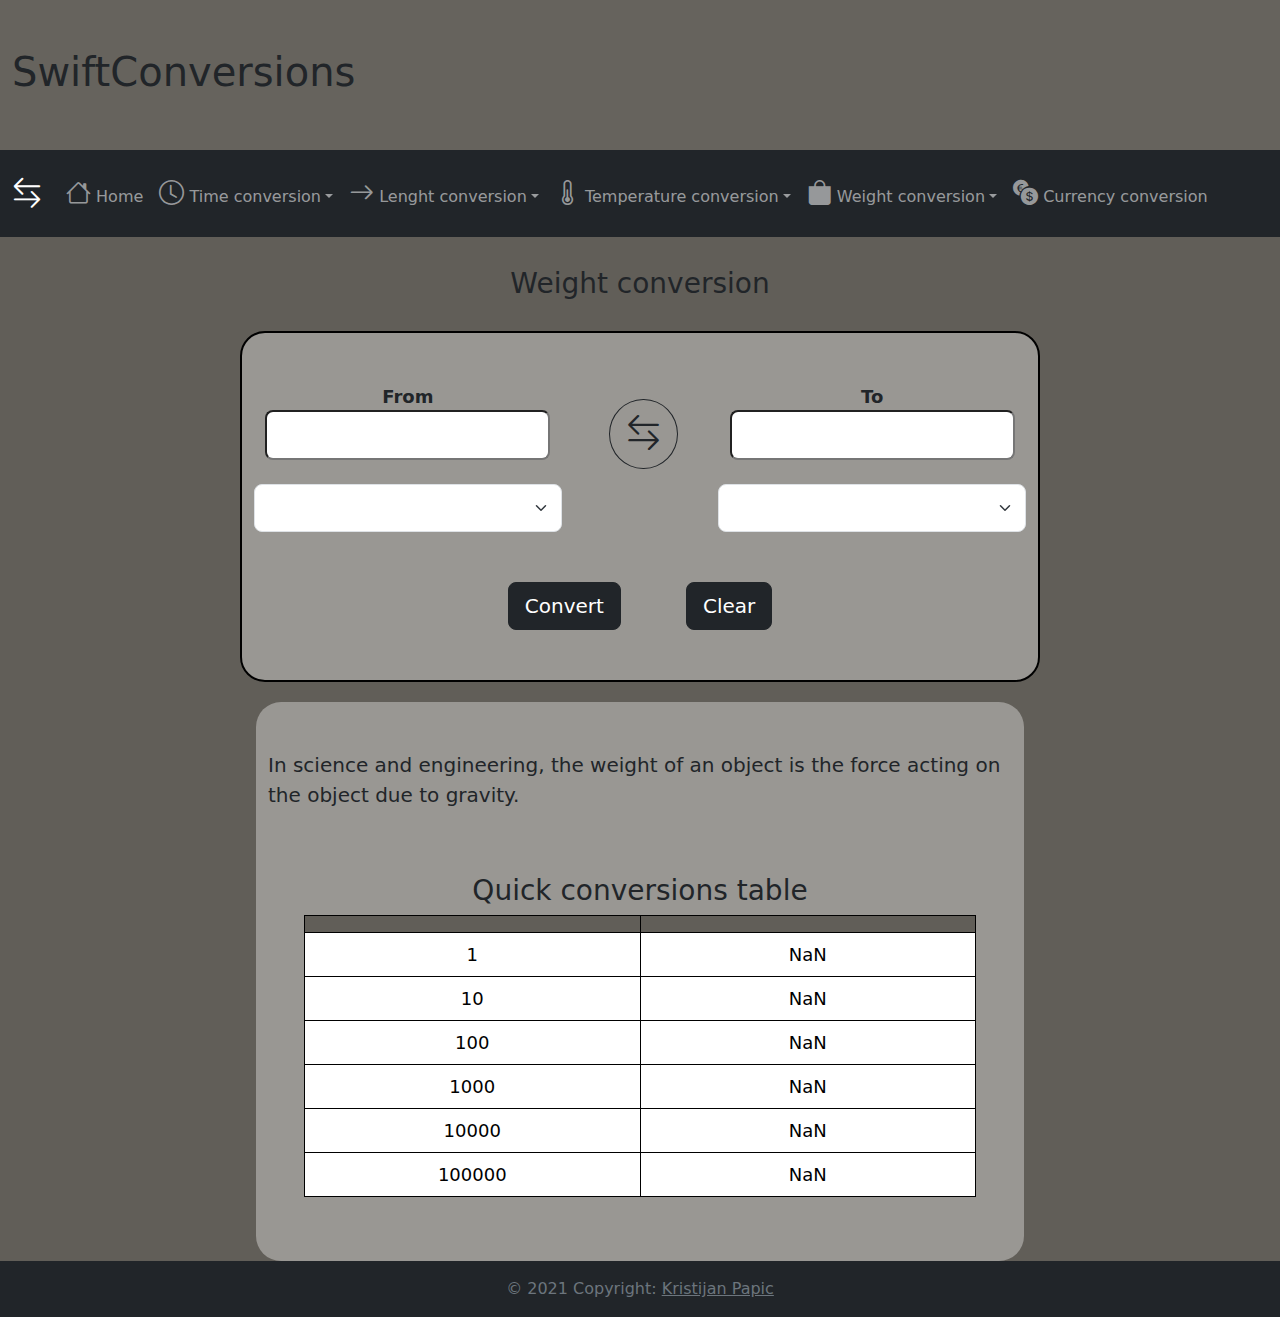
<file: Conversions/Weight/weight.html>
<!DOCTYPE html>

<html>
    <head>
        <title>SwiftConversions</title>
        <link
            href="https://cdn.jsdelivr.net/npm/bootstrap@5.1.2/dist/css/bootstrap.min.css"
            rel="stylesheet">
        <link rel="stylesheet" href="../../style.css">
        <link rel="stylesheet"
            href="https://cdn.jsdelivr.net/npm/bootstrap-icons@1.7.1/font/bootstrap-icons.css">
        <script
            src="https://cdn.jsdelivr.net/npm/bootstrap@5.1.2/dist/js/bootstrap.bundle.min.js"></script>
        <script
            src="https://ajax.googleapis.com/ajax/libs/jquery/3.5.1/jquery.min.js"></script>
        
        <script>
          let previous_left_select = "";
      let previous_right_select = "";
      function left_change(select){
        $('#right_input').val("");
       if(previous_left_select != ""){
        $('#right_select option[value ="' + previous_left_select + '"]').prop("disabled", false);
      }
        let select_value= $('#left_select').val()
        $('#right_select option[value ="' + select_value + '"]').prop("disabled", true);
          previous_left_select = select_value;

        }

        function right_change(select){
          $('#right_input').val("");
          if(previous_right_select != ""){
            $('#left_select option[value ="' + previous_right_select + '"]').prop("disabled", false);
          }
           let select_value= $('#right_select').val()
          $('#left_select option[value ="' + select_value + '"]').prop("disabled", true);
          previous_right_select = select_value;
        }
          ratio = {kg:1, g:1000, mg:1000000, metricTon:1/1000, longTon:0.0009842073, shortTon:0.0011023122, pound:2.2046244202, ounce:35.273990723, carrat:5000};
          function convert(input){
            let left_select = $("#left_select").val();
            let right_select = $("#right_select").val();
            if(left_select=="kg"){
              return (input * ratio[right_select]).toFixed(6);
            }
            else{
              input = input / ratio[left_select];
              return (input * ratio[right_select]).toFixed(6);
            }
          }
          function convertToField(){
            result = convert($('#left_input').val());
            $('#right_input').val(result);
          }

          function reverse(){
            let left_select = $('#left_select').val();
            let right_select = $('#right_select').val();
            $('#left_select').val(right_select);
            $('#right_select').val(left_select);
            let left_value = $('#left_input').val();
            let right_value = $('#right_input').val();
            $('#left_input').val(right_value);
            $('#right_input').val(left_value);
            right_change();
            left_change();
            fill_table();
          }

          let params = new URLSearchParams(window.location.search);
          function select_params(){
            $('#left_select').val(params.get("from"));
            left_change($('#left_select'));
            $('#right_select').val(params.get("to"));
            right_change($('#right_select'));
          }
           
          
        </script>
    </head>
    <body onload="select_params();fill_table()">
      <div id="page-container">
        <div id="page-content">
        <div id="nav-placeholder"></div>

        <script>
      $(function(){
        $("#nav-placeholder").load("../../nav.html");
      });
    </script>
              <div class="row">
                <div class="col text-center">
                  <h3 id="con_title">Weight conversion</h3>
                </div>
              </div>
              <div class="container-sm mx-auto" id="conversion-block">
                <form autocomplete="off" id="con_form">
                  <div class="row">
                    <div class="col-sm-5" align="center">
                      <label class="control-label" for="left_input" id="left_input_label">From</label>
                      <input type="number" class="form-control-lg mb-4" id="left_input">
    
                      <select class="form-select form-select-lg" id="left_select" onchange="left_change();fill_table();">
                        <option selected value="kg">Kilogram</option>
                        <option value="g">Gram</option>
                        <option value="mg">Miligram</option>
                        <option value="metricTon">Metric Ton</option>
                        <option value="longTon">Long Ton</option>
                        <option value="shortTon">Short Ton</option>
                        <option value="pound">Pound</option>
                        <option value="ounce">Ounce</option>
                        <option value="carrat">Carrat</option>
                      </select>
    
                    </div>
                    <div class="col-sm-2 text-center" id="glyph_col">
                      <button type="button" onclick="reverse();" class="btn btn-lg btn-outline-dark rounded-circle mt-3 ms-3 me-2"><i class="bi bi-arrow-left-right" id="con_glyph"></i></button>
                    </div>
    
                    <div class="col-sm-5" align="center">
                      <label for="right_input" id="right_input_label">To</label>
                      <input type="number" class="form-control-lg mb-4" id="right_input"
                        readonly step=".01">
    
                      <select class="form-select form-select-lg" id="right_select" onchange="right_change();fill_table();">
                        <option value="kg">Kilogram</option>
                        <option select value="g">Gram</option>
                        <option value="mg">Miligram</option>
                        <option value="metricTon">Metric Ton</option>
                        <option value="longTon">Long Ton</option>
                        <option value="shortTon">Short Ton</option>
                        <option value="pound">Pound</option>
                        <option value="ounce">Ounce</option>
                        <option value="carrat">Carrat</option>
                      </select>
                    </div>
                  </div>
    
                  <div class="text-center" id="buttons">
                    <button type="button" class="btn btn-dark btn-lg"
                      onclick="convertToField()">Convert</button>
                    <button type="reset" class="btn btn-dark btn-lg">Clear</button>
                  </div>
                </form>
              </div>
  <div class="container-fluid pt-5" id="con-desc">
    <div class="row">
      <p class="lead">
      In science and engineering, the <b>weight</b> of an object is the force acting on the object due to gravity.
    </p>
    </div>
    <div class="row p-5">
      <h3 class="text-center">Quick conversions table</h3>
    <table class="table table-bordered text-center" id="con_table">
      
        <tr>
          <th class="w-50" id="table_from"></th>
          <th class="w-50" id="table_to"></th>
        </tr>

    
    </table>
    <script>
      function fill_table(){
        $("#con_table td").remove();
        $('#table_from').text($('#left_select option:selected').text());
        $('#table_to').text($('#right_select option:selected').text());
        for (let i = 0; i<6; i++){
          $("<tr><td>" + Math.pow(10,i) + "</td><td>" + convert(Math.pow(10,i)) + "</td</tr>").appendTo("#con_table")
        }
      }
    </script>
    </div>
  </div>
</div>
</div>  
    


        <div id="footer-placeholder"></div>

        <script>
      $(function(){
        $("#footer-placeholder").load("../../footer.html");
      });
    </script>
    </body>
</html>
</file>
<file: style.css>
* {
  margin: 0;
  padding: 0;
}
html, body {
  height: 100%;
}
#page-container {
  min-height: 100%;
}
#page-content{
  overflow: auto;
  padding-bottom: 40px;
}
footer {
  position: relative;
  height: 40px;
  margin-top: -40px;
  clear: both;
}
body {
    	background-color: rgb(97, 94, 88);
}
#title-container{
  background-color: rgb(102, 99, 93);
  height: 150px;
  
}
#conversion-block{
  padding-top: 50px;
  max-width: 800px;
  background-color: rgb(153, 151, 147);
  border-radius: 25px;
  border: 2px solid black;
}
#con-desc{
  margin-top: 20px;
  max-width: 80%;
  background-color: rgb(153, 151, 147);
  
  border-radius: 25px;
}
button {
margin-top: 50px;
margin-left: 30px;
margin-right: 30px;
margin-bottom: 50px;
}

#con_glyph{
  font-size: 35px;
}
#nav_glyph{
  font-size: 30px;
  width: 100px;
}

#con_title {
  margin-top: 30px;
  margin-bottom: 30px;
}
#left_input_label,#right_input_label {
  font-size: large;
  font-weight: bold;
  display: block;
}


#form{
  max-width: 450px;
  margin:auto
}
#form label{
  margin-top: 10px;
}
#form a{
  text-decoration: none;
}

#con-desc{
  max-width: 60%;
}

#left-select{
  width: 260px;
}
#left-input{}

#right-select{
  width: 260px;
}
.bi {
  font-size: 25px;
}
.nav-link{
  font-size: medium;
}
#con_table{
  border-color: black;
  font-size: large;
}
#table_from,#table_to{
  background-color: rgb(97, 94, 88);
}
</file>
